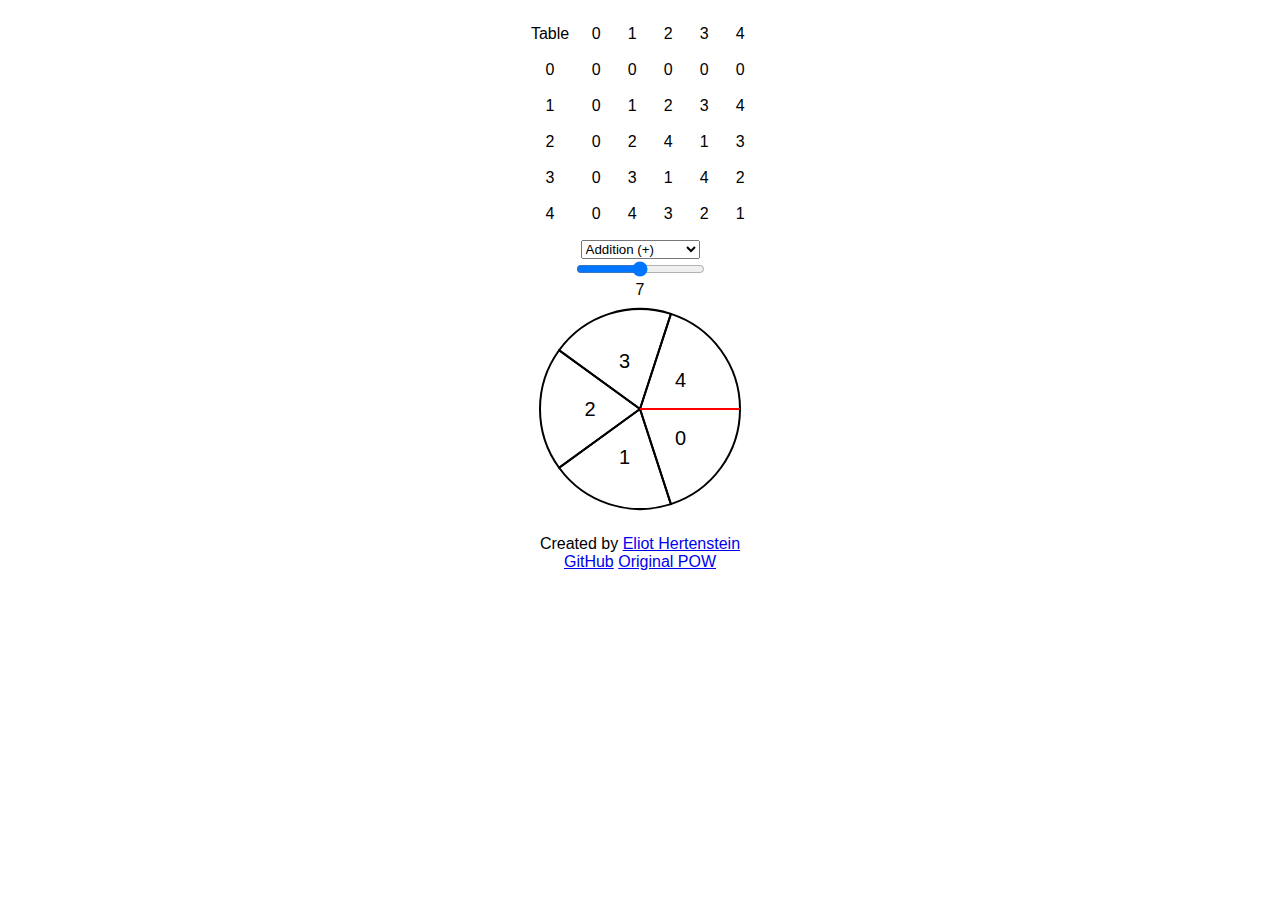
<file: index.html>
<!DOCTYPE html>
<html lang="en">
<head>
  <meta charset="UTF-8">
  <meta http-equiv="X-UA-Compatible" content="IE=edge">
  <meta name="viewport" content="width=device-width, initial-scale=1.0">
  <title>Spinner POW</title>
  <script src="./index.js"></script>
  <link rel="stylesheet" href="./index.css">
  <!-- Google Fonts -->
  <link rel="preconnect" href="https://fonts.googleapis.com">
  <link rel="preconnect" href="https://fonts.gstatic.com" crossorigin>
  <script async defer data-domain="eiiot.github.io" src="https://analytics.eliothertenstein.com/js/plausible.js"></script>
</head>
<body>
  <div class="container">
    <table id="table">
    </table>

    <div id="table-title" class="table-title">
    </div>

    <div id="type">
      <select id="typeSelect">
        <option value="1">Addition (+)</option>
        <option value="2">Multiplication (x)</option>
      </select>
    </div>

    <div class="slidecontainer">
      <input type="range" min="2" max="12" class="slider" id="slider">
    </div>

    <div id="output">
    </div>

    <svg viewBox="0 0 110 110" id="pie">
    </svg>
  </div>

  <footer>
    <p>Created by <a href="https://eliothertenstein.com">Eliot Hertenstein</a><br><a href="https://github.com/eIiot/modularSpinners">GitHub</a> <a href="./POW">Original POW</a></p>
  </footer>
</body>
</html>
</file>
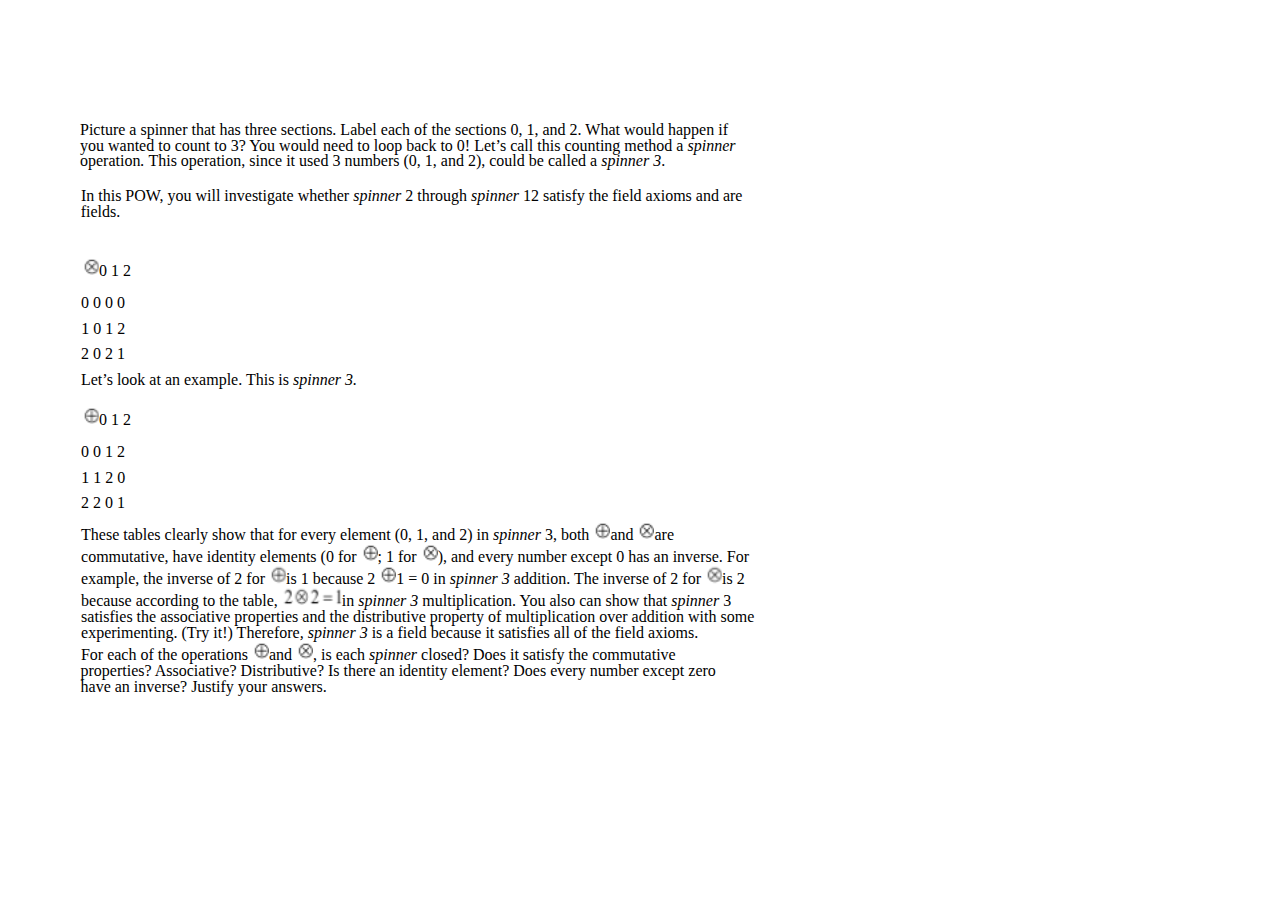
<file: POW.html>
<html>
  <head>
    <meta content="text/html; charset=UTF-8" http-equiv="content-type" />
    <script async defer data-domain="eiiot.github.io" src="https://analytics.eliothertenstein.com/js/plausible.js"></script>
    <style type="text/css">
      @import url("https://themes.googleusercontent.com/fonts/css?kit=sDU-RIIs3Wq_4pUcDwWu-05zdwzqyXAFhQ3EpAK6bTA");
      ol {
        margin: 0;
        padding: 0;
      }
      table td,
      table th {
        padding: 0;
      }
      .c9 {
        color: #000000;
        font-weight: 700;
        text-decoration: none;
        vertical-align: baseline;
        font-size: 12pt;
        font-family: "Cambria";
        font-style: normal;
      }
      .c1 {
        color: #000000;
        font-weight: 400;
        text-decoration: none;
        vertical-align: baseline;
        font-size: 12pt;
        font-family: "Cambria";
        font-style: italic;
      }
      .c0 {
        color: #000000;
        font-weight: 400;
        text-decoration: none;
        vertical-align: baseline;
        font-size: 12pt;
        font-family: "Cambria";
        font-style: normal;
      }
      .c7 {
        margin-left: 0.5pt;
        padding-top: 14.4pt;
        text-indent: 0.2pt;
        padding-bottom: 0pt;
        line-height: 0.9765785932540894;
        text-align: left;
        margin-right: 4.7pt;
      }
      .c11 {
        margin-left: 0.4pt;
        padding-top: 0pt;
        text-indent: 0.3pt;
        padding-bottom: 0pt;
        line-height: 1.0089200735092163;
        text-align: left;
        margin-right: 25.6pt;
      }
      .c8 {
        margin-left: 0.7pt;
        padding-top: 7.1pt;
        padding-bottom: 0pt;
        line-height: 1;
        text-align: left;
      }
      .c2 {
        margin-left: 1pt;
        padding-top: 7.1pt;
        padding-bottom: 0pt;
        line-height: 1;
        text-align: left;
      }
      .c4 {
        margin-left: 0.8pt;
        padding-top: 7.1pt;
        padding-bottom: 0pt;
        line-height: 1;
        text-align: left;
      }
      .c3 {
        margin-left: 0.8pt;
        padding-top: 12pt;
        padding-bottom: 0pt;
        line-height: 1;
        text-align: left;
      }
      .c12 {
        margin-left: 1.5pt;
        padding-top: 14.1pt;
        padding-bottom: 0pt;
        line-height: 1;
        text-align: left;
      }
      .c5 {
        margin-left: 1.5pt;
        padding-top: 28.5pt;
        padding-bottom: 0pt;
        line-height: 1;
        text-align: left;
      }
      .c10 {
        padding-top: 14.1pt;
        padding-bottom: 0pt;
        line-height: 0.9765785932540894;
        text-align: left;
      }
      .c6 {
        background-color: #ffffff;
        max-width: 506.2pt;
        padding: 71.4pt 51.8pt 120.5pt 54pt;
      }
      .title {
        padding-top: 24pt;
        color: #000000;
        font-weight: 700;
        font-size: 36pt;
        padding-bottom: 6pt;
        font-family: "Arial";
        line-height: 1.15;
        page-break-after: avoid;
        orphans: 2;
        widows: 2;
        text-align: left;
      }
      .subtitle {
        padding-top: 18pt;
        color: #666666;
        font-size: 24pt;
        padding-bottom: 4pt;
        font-family: "Georgia";
        line-height: 1.15;
        page-break-after: avoid;
        font-style: italic;
        orphans: 2;
        widows: 2;
        text-align: left;
      }
      li {
        color: #000000;
        font-size: 11pt;
        font-family: "Arial";
      }
      p {
        margin: 0;
        color: #000000;
        font-size: 11pt;
        font-family: "Arial";
      }
      h1 {
        padding-top: 24pt;
        color: #000000;
        font-weight: 700;
        font-size: 24pt;
        padding-bottom: 6pt;
        font-family: "Arial";
        line-height: 1.15;
        page-break-after: avoid;
        orphans: 2;
        widows: 2;
        text-align: left;
      }
      h2 {
        padding-top: 18pt;
        color: #000000;
        font-weight: 700;
        font-size: 18pt;
        padding-bottom: 4pt;
        font-family: "Arial";
        line-height: 1.15;
        page-break-after: avoid;
        orphans: 2;
        widows: 2;
        text-align: left;
      }
      h3 {
        padding-top: 14pt;
        color: #000000;
        font-weight: 700;
        font-size: 14pt;
        padding-bottom: 4pt;
        font-family: "Arial";
        line-height: 1.15;
        page-break-after: avoid;
        orphans: 2;
        widows: 2;
        text-align: left;
      }
      h4 {
        padding-top: 12pt;
        color: #000000;
        font-weight: 700;
        font-size: 12pt;
        padding-bottom: 2pt;
        font-family: "Arial";
        line-height: 1.15;
        page-break-after: avoid;
        orphans: 2;
        widows: 2;
        text-align: left;
      }
      h5 {
        padding-top: 11pt;
        color: #000000;
        font-weight: 700;
        font-size: 11pt;
        padding-bottom: 2pt;
        font-family: "Arial";
        line-height: 1.15;
        page-break-after: avoid;
        orphans: 2;
        widows: 2;
        text-align: left;
      }
      h6 {
        padding-top: 10pt;
        color: #000000;
        font-weight: 700;
        font-size: 10pt;
        padding-bottom: 2pt;
        font-family: "Arial";
        line-height: 1.15;
        page-break-after: avoid;
        orphans: 2;
        widows: 2;
        text-align: left;
      }
    </style>
  </head>
  <body class="c6">
    <p class="c10">
      <span class="c0"
        >Picture a spinner that has three sections. Label each of the sections
        0, 1, and 2. What would happen if you wanted to count to 3? You would
        need to loop back to 0! Let&rsquo;s call this counting method a </span
      ><span class="c1">spinner </span><span class="c0">operation</span
      ><span class="c1">. </span
      ><span class="c0"
        >This operation, since it used 3 numbers (0, 1, and 2), could be called
        a </span
      ><span class="c1">spinner 3</span><span class="c0">. </span>
    </p>
    <p class="c7">
      <span class="c0">In this POW, you will investigate whether </span
      ><span class="c1">spinner </span><span class="c0">2 through </span
      ><span class="c1">spinner </span
      ><span class="c0">12 satisfy the field axioms and are fields. </span>
    </p>
    <p class="c5">
      <span
        style="
          overflow: hidden;
          display: inline-block;
          margin: 0px 0px;
          border: 0px solid #000000;
          transform: rotate(0rad) translateZ(0px);
          -webkit-transform: rotate(0rad) translateZ(0px);
          width: 17px;
          height: 19px;
        "
        ><img
          alt=""
          src="images/image2.png"
          style="
            width: 17px;
            height: 19px;
            margin-left: 0px;
            margin-top: 0px;
            transform: rotate(0rad) translateZ(0px);
            -webkit-transform: rotate(0rad) translateZ(0px);
          "
          title="" /></span
      ><span class="c0">0 1 2 </span>
    </p>
    <p class="c3"><span class="c0">0 0 0 0 </span></p>
    <p class="c2"><span class="c0">1 0 1 2 </span></p>
    <p class="c4"><span class="c0">2 0 2 1 </span></p>
    <p class="c8">
      <span class="c0">Let&rsquo;s look at an example. This is </span
      ><span class="c1">spinner 3. </span>
    </p>
    <p class="c12">
      <span
        style="
          overflow: hidden;
          display: inline-block;
          margin: 0px 0px;
          border: 0px solid #000000;
          transform: rotate(0rad) translateZ(0px);
          -webkit-transform: rotate(0rad) translateZ(0px);
          width: 17px;
          height: 19px;
        "
        ><img
          alt=""
          src="images/image1.png"
          style="
            width: 17px;
            height: 19px;
            margin-left: 0px;
            margin-top: 0px;
            transform: rotate(0rad) translateZ(0px);
            -webkit-transform: rotate(0rad) translateZ(0px);
          "
          title="" /></span
      ><span class="c0">0 1 2 </span>
    </p>
    <p class="c3"><span class="c0">0 0 1 2 </span></p>
    <p class="c2"><span class="c0">1 1 2 0 </span></p>
    <p class="c4"><span class="c0">2 2 0 1 </span></p>
    <p class="c4">
      <span class="c0"
        >These tables clearly show that for every element (0, 1, and 2) in </span
      ><span class="c1">spinner </span><span class="c0">3, both </span
      ><span
        style="
          overflow: hidden;
          display: inline-block;
          margin: 0px 0px;
          border: 0px solid #000000;
          transform: rotate(0rad) translateZ(0px);
          -webkit-transform: rotate(0rad) translateZ(0px);
          width: 17px;
          height: 19px;
        "
        ><img
          alt=""
          src="images/image1.png"
          style="
            width: 17px;
            height: 19px;
            margin-left: 0px;
            margin-top: 0px;
            transform: rotate(0rad) translateZ(0px);
            -webkit-transform: rotate(0rad) translateZ(0px);
          "
          title="" /></span
      ><span class="c0">and </span
      ><span
        style="
          overflow: hidden;
          display: inline-block;
          margin: 0px 0px;
          border: 0px solid #000000;
          transform: rotate(0rad) translateZ(0px);
          -webkit-transform: rotate(0rad) translateZ(0px);
          width: 17px;
          height: 19px;
        "
        ><img
          alt=""
          src="images/image2.png"
          style="
            width: 17px;
            height: 19px;
            margin-left: 0px;
            margin-top: 0px;
            transform: rotate(0rad) translateZ(0px);
            -webkit-transform: rotate(0rad) translateZ(0px);
          "
          title="" /></span
      ><span class="c0">are commutative, have identity elements (0 for </span
      ><span
        style="
          overflow: hidden;
          display: inline-block;
          margin: 0px 0px;
          border: 0px solid #000000;
          transform: rotate(0rad) translateZ(0px);
          -webkit-transform: rotate(0rad) translateZ(0px);
          width: 17px;
          height: 19px;
        "
        ><img
          alt=""
          src="images/image1.png"
          style="
            width: 17px;
            height: 19px;
            margin-left: 0px;
            margin-top: 0px;
            transform: rotate(0rad) translateZ(0px);
            -webkit-transform: rotate(0rad) translateZ(0px);
          "
          title="" /></span
      ><span class="c0">; 1 for </span
      ><span
        style="
          overflow: hidden;
          display: inline-block;
          margin: 0px 0px;
          border: 0px solid #000000;
          transform: rotate(0rad) translateZ(0px);
          -webkit-transform: rotate(0rad) translateZ(0px);
          width: 17px;
          height: 19px;
        "
        ><img
          alt=""
          src="images/image2.png"
          style="
            width: 17px;
            height: 19px;
            margin-left: 0px;
            margin-top: 0px;
            transform: rotate(0rad) translateZ(0px);
            -webkit-transform: rotate(0rad) translateZ(0px);
          "
          title="" /></span
      ><span class="c0"
        >), and every number except 0 has an inverse. For example, the inverse
        of 2 for </span
      ><span
        style="
          overflow: hidden;
          display: inline-block;
          margin: 0px 0px;
          border: 0px solid #000000;
          transform: rotate(0rad) translateZ(0px);
          -webkit-transform: rotate(0rad) translateZ(0px);
          width: 17px;
          height: 19px;
        "
        ><img
          alt=""
          src="images/image1.png"
          style="
            width: 17px;
            height: 19px;
            margin-left: 0px;
            margin-top: 0px;
            transform: rotate(0rad) translateZ(0px);
            -webkit-transform: rotate(0rad) translateZ(0px);
          "
          title="" /></span
      ><span class="c0">is 1 because 2 </span
      ><span
        style="
          overflow: hidden;
          display: inline-block;
          margin: 0px 0px;
          border: 0px solid #000000;
          transform: rotate(0rad) translateZ(0px);
          -webkit-transform: rotate(0rad) translateZ(0px);
          width: 17px;
          height: 19px;
        "
        ><img
          alt=""
          src="images/image1.png"
          style="
            width: 17px;
            height: 19px;
            margin-left: 0px;
            margin-top: 0px;
            transform: rotate(0rad) translateZ(0px);
            -webkit-transform: rotate(0rad) translateZ(0px);
          "
          title="" /></span
      ><span class="c0">1 = 0 in </span><span class="c1">spinner 3 </span
      ><span class="c0">addition. The inverse of 2 for </span
      ><span
        style="
          overflow: hidden;
          display: inline-block;
          margin: 0px 0px;
          border: 0px solid #000000;
          transform: rotate(0rad) translateZ(0px);
          -webkit-transform: rotate(0rad) translateZ(0px);
          width: 17px;
          height: 19px;
        "
        ><img
          alt=""
          src="images/image2.png"
          style="
            width: 17px;
            height: 19px;
            margin-left: 0px;
            margin-top: 0px;
            transform: rotate(0rad) translateZ(0px);
            -webkit-transform: rotate(0rad) translateZ(0px);
          "
          title="" /></span
      ><span class="c0">is 2 because according to the table, </span
      ><span
        style="
          overflow: hidden;
          display: inline-block;
          margin: 0px 0px;
          border: 0px solid #000000;
          transform: rotate(0rad) translateZ(0px);
          -webkit-transform: rotate(0rad) translateZ(0px);
          width: 60px;
          height: 19px;
        "
        ><img
          alt=""
          src="images/image3.png"
          style="
            width: 60px;
            height: 19px;
            margin-left: 0px;
            margin-top: 0px;
            transform: rotate(0rad) translateZ(0px);
            -webkit-transform: rotate(0rad) translateZ(0px);
          "
          title="" /></span
      ><span class="c0">in </span><span class="c1">spinner 3 </span
      ><span class="c0">multiplication. You also can show that </span
      ><span class="c1">spinner </span
      ><span class="c0"
        >3 satisfies the associative properties and the distributive property of
        multiplication over addition with some experimenting. (Try it!)
        Therefore</span
      ><span class="c1">, spinner 3 </span
      ><span class="c0"
        >is a field because it satisfies all of the field axioms.</span
      >
    </p>
    <p class="c11">
      <span class="c0">For each of the operations </span
      ><span
        style="
          overflow: hidden;
          display: inline-block;
          margin: 0px 0px;
          border: 0px solid #000000;
          transform: rotate(0rad) translateZ(0px);
          -webkit-transform: rotate(0rad) translateZ(0px);
          width: 17px;
          height: 19px;
        "
        ><img
          alt=""
          src="images/image1.png"
          style="
            width: 17px;
            height: 19px;
            margin-left: 0px;
            margin-top: 0px;
            transform: rotate(0rad) translateZ(0px);
            -webkit-transform: rotate(0rad) translateZ(0px);
          "
          title="" /></span
      ><span class="c0">and </span
      ><span
        style="
          overflow: hidden;
          display: inline-block;
          margin: 0px 0px;
          border: 0px solid #000000;
          transform: rotate(0rad) translateZ(0px);
          -webkit-transform: rotate(0rad) translateZ(0px);
          width: 17px;
          height: 19px;
        "
        ><img
          alt=""
          src="images/image2.png"
          style="
            width: 17px;
            height: 19px;
            margin-left: 0px;
            margin-top: 0px;
            transform: rotate(0rad) translateZ(0px);
            -webkit-transform: rotate(0rad) translateZ(0px);
          "
          title="" /></span
      ><span class="c0">, is each </span><span class="c1">spinner </span
      ><span class="c0"
        >closed? Does it satisfy the commutative properties? Associative?
        Distributive? Is there an identity element? Does every number except
        zero have an inverse? Justify your answers.
      </span>
    </p>
  </body>
</html>
<!-- Automatically Generated by Google Docs -->
</file>
<file: index.css>
body {
  font-family: 'Urbanist', sans-serif;
  font-weight: light;
  text-align: center;
}

.container {
  width: 100%;
  height: 100%;
  display: flex;
  flex-direction: column;
  align-items: center;
}

h1 {
  margin-bottom: 1rem;
}

h3 {
  font-size: 1rem;
  margin-top: 0;
}

table {
  border-collapse: separate;
  border-width: 5px;
  border-color: #000;
  border-spacing: 1em;
  text-align: right;
}

td {
  border-radius: 15%;
  text-align: center;
  min-width: 18px;
}

td:hover {
  background-color: rgba(0, 0, 0, 0.486);
  color: #fff;
  transition-duration: 300ms;
}

.num {
  background-color: rgba(0, 0, 0, 0.158);
}

svg {
  height: 220px;
  width: 220px;
}

path {
  fill: transparent;
  stroke: black;
}

.hovernum {
  cursor: pointer;
}

.hidden {
  display: none;
}
</file>
